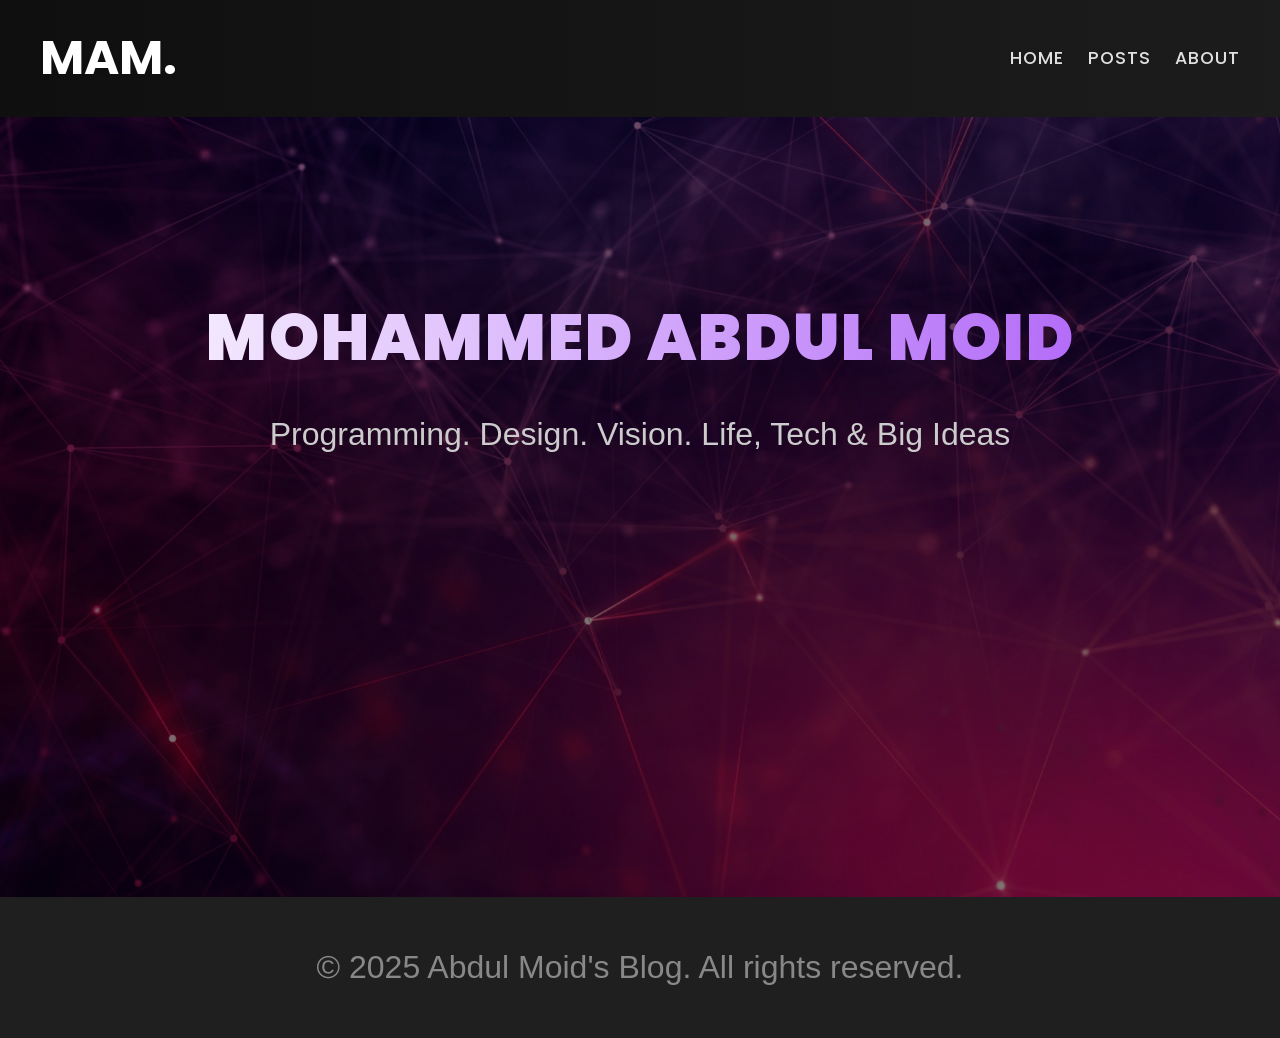
<file: index.html>
<!-- index.html (hero section removed) -->
<!DOCTYPE html>
<html lang="en">
<head>
  <meta charset="UTF-8" />
  <meta name="viewport" content="width=device-width, initial-scale=1.0"/>
  <title>My Dark Blog</title>
  <link rel="stylesheet" href="style.css" />
  <link href="https://fonts.googleapis.com/css2?family=Poppins:wght@500;700&display=swap" rel="stylesheet">
</head>
<body>
  <header class="homepage-header">
    <div class="container">
      <h1 class="blog-title">MAM.</h1>
      <nav id="navbar">
        <ul>
          <li><a href="index.html">HOME</a></li>
          <li><a href="posts.html">POSTS</a></li>
          <li><a href="about.html">ABOUT</a></li>
        </ul>
      </nav>
    </div>
  </header>

  <section class="about-section">
    <div class="name-banner">
      <h1 class="name-highlight">MOHAMMED ABDUL MOID</h1>
      <p class="name-tagline">Programming. Design. Vision. Life, Tech & Big Ideas</p>
    </div>
  </section>

  <footer>
    <div class="container">
        <p style="font-size: 2.0rem;">© 2025 Abdul Moid's Blog. All rights reserved.</p>
    </div>
  </footer>

  <script src="script.js"></script>
</body>
</html>
</file>
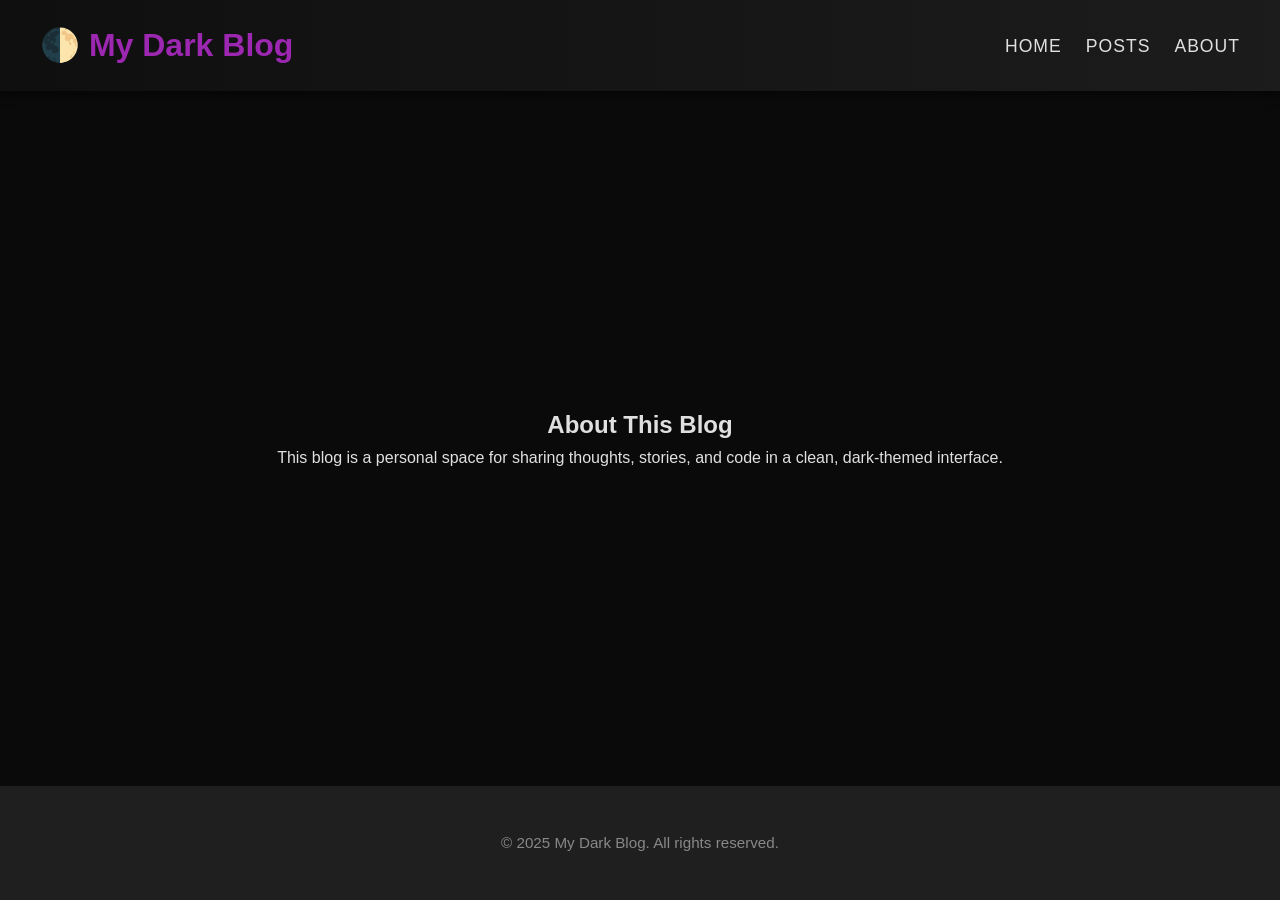
<file: about.html>
<!-- about.html -->
<!DOCTYPE html>
<html lang="en">
<head>
  <meta charset="UTF-8" />
  <meta name="viewport" content="width=device-width, initial-scale=1.0"/>
  <title>About - My Dark Blog</title>
  <link rel="stylesheet" href="style.css" />
</head>
<body>
  <header>
    <div class="container">
      <h1 class="logo">🌓 My Dark Blog</h1>
      <nav id="navbar">
        <ul>
          <li><a href="index.html">Home</a></li>
          <li><a href="posts.html">Posts</a></li>
          <li><a href="about.html">About</a></li>
        </ul>
      </nav>
    </div>
  </header>

  <main class="container full-height">
    <section>
      <h2>About This Blog</h2>
      <p>This blog is a personal space for sharing thoughts, stories, and code in a clean, dark-themed interface.</p>
    </section>
  </main>

  <footer>
    <div class="container">
      <p>© 2025 My Dark Blog. All rights reserved.</p>
    </div>
  </footer>
</body>
</html>
</file>
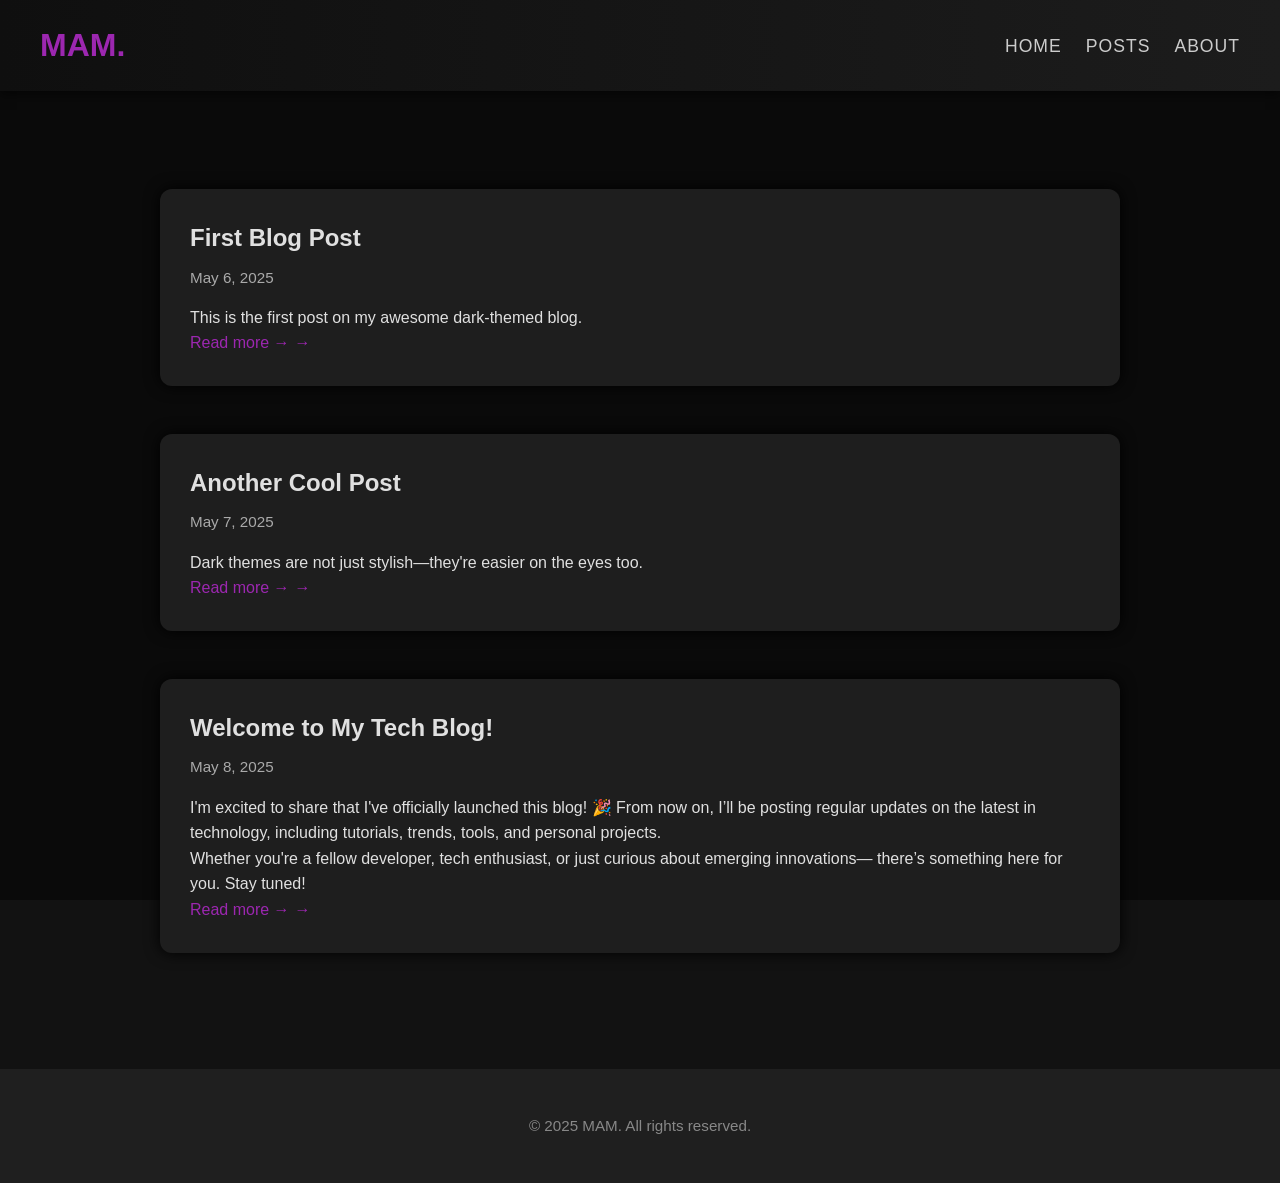
<file: posts.html>
<!DOCTYPE html>
<html lang="en">
<head>
  <meta charset="UTF-8">
  <meta name="viewport" content="width=device-width, initial-scale=1.0">
  <title>Blog Posts - MAM.</title>
  <link rel="stylesheet" href="style.css">
  <link href="https://fonts.googleapis.com/css2?family=Inter:wght@400;500;600&display=swap" rel="stylesheet">
</head>
<body>
  <header>
    <div class="container">
      <h1 class="logo">MAM.</h1>
      <nav>
        <ul>
          <li><a href="index.html">Home</a></li>
          <li><a href="posts.html" class="active">Posts</a></li>
          <li><a href="about.html">About</a></li>
        </ul>
      </nav>
    </div>
  </header>

  <main class="container">
    <div class="posts-list">
      <article class="post">
        <h2>First Blog Post</h2>
        <p class="date">May 6, 2025</p>
        <p>This is the first post on my awesome dark-themed blog.</p>
        <a href="#" class="read-more">Read more →</a>
      </article>

      <article class="post">
        <h2>Another Cool Post</h2>
        <p class="date">May 7, 2025</p>
        <p>Dark themes are not just stylish—they're easier on the eyes too.</p>
        <a href="#" class="read-more">Read more →</a>
      </article>
      <article class="post intro-post">
        <h2>Welcome to My Tech Blog!</h2>
        <p class="date">May 8, 2025</p>
        <p>
          I'm excited to share that I've officially launched this blog! 🎉  
          From now on, I’ll be posting regular updates on the latest in technology, 
          including tutorials, trends, tools, and personal projects.
        </p>
        <p>
          Whether you're a fellow developer, tech enthusiast, or just curious about emerging innovations—
          there’s something here for you. Stay tuned!
        </p>
        <a href="#" class="read-more">Read more →</a>
      </article>
      
    </div>
  </main>

  <footer>
    <div class="container">
      <p>© 2025 MAM. All rights reserved.</p>
    </div>
  </footer>
</body>
</html>
</file>
<file: style.css>
/* Basic Reset */
* {
    margin: 0;
    padding: 0;
    box-sizing: border-box;
  }
  
  /* Color Theme Variables */
  :root {
    --primary: #a855f7;
    --primary-dark: #6b21a8;
    --accent: #c084fc;
    --text-light: #e0e0e0;
    --bg-dark: #121212;
    --bg-medium: #1e1e1e;
  }
  
  /* Layout structure */
  html, body {
    height: 100%;
    font-family: 'Segoe UI', sans-serif;
    background-color: var(--bg-dark);
    color: var(--text-light);
    line-height: 1.6;
    display: flex;
    flex-direction: column;
  }
  
  /* Wrapper to push footer down */
  .main-wrapper {
    flex: 1;
    display: flex;
    flex-direction: column;
  }
  
  /* Containers */
  .container {
    width: 100%;
    max-width: 1000px;
    margin: auto;
    padding: 20px 20px;
  }
  
  /* Header */
  header {
    background: linear-gradient(to right, #0f0f0f, #1c1c1c);
    box-shadow: 0 4px 10px rgba(0, 0, 0, 0.5);
    padding: 0;
  }
  
  header .container {
    display: flex;
    justify-content: space-between;
    align-items: center;
    padding: 20px 40px;
    max-width: 100%;
    margin: 0 auto;
  }
  
  /* Logo */
  .logo {
    font-size: 28px;
    font-weight: bold;
    color: #fff;
    display: flex;
    align-items: center;
    gap: 10px;
    white-space: nowrap;
  }
  
  /* Navigation */
  nav ul {
    list-style: none;
    display: flex;
    gap: 24px;
    align-items: center;
    margin: 0;
    padding: 0;
  }
  
  nav a {
    font-size: 1.1rem;
    padding: 10px 16px;
    color: #ccc;
    border-radius: 8px;
    text-decoration: none;
    transition: background 0.3s ease, color 0.3s ease;
  }
  
  nav a:hover {
    color: var(--primary);
    background-color: #1f1f1f;
  }
/* Add to style.css */
.hero-content {
    text-align: center;
    padding: 60px 20px;
  }
  
  .hero-heading {
    font-size: 3rem;
    font-weight: 700;
    margin-bottom: 20px;
    color: var(--primary);
  }
  
  .hero-description {
    font-size: 1.25rem;
    color: #ccc;
    margin-bottom: 30px;
    max-width: 700px;
    margin-left: auto;
    margin-right: auto;
  }
  
  .hero-buttons {
    display: flex;
    justify-content: center;
    gap: 20px;
    flex-wrap: wrap;
  }
  
  .primary-btn {
    background-color: var(--primary);
    color: var(--bg-dark);
  }
  
  .outline-btn {
    background-color: transparent;
    border: 2px solid var(--primary);
    color: var(--primary);
  }
  
  .outline-btn:hover {
    background-color: var(--primary);
    color: var(--bg-dark);
  }
  
  .glow-btn {
    box-shadow: 0 0 10px var(--primary), 0 0 20px var(--primary), 0 0 30px var(--primary);
    transition: box-shadow 0.3s ease-in-out, transform 0.2s ease-in-out;
  }
  
  .glow-btn:hover {
    transform: translateY(-3px);
    box-shadow: 0 0 12px var(--accent), 0 0 25px var(--primary), 0 0 40px var(--primary-dark);
  }
  /* Hero Section */
  .hero {
    position: relative;
    overflow: hidden;
    z-index: 1;
    background: linear-gradient(to right, #1e0a33, #3a0c59); /* NEW: different from navbar */
    padding: 100px 20px;
    border-top: 1px solid rgba(255, 255, 255, 0.05);
  }
  
  .hero::before {
    content: '';
    position: absolute;
    top: var(--mouse-y, 50%);
    left: var(--mouse-x, 50%);
    transform: translate(-50%, -50%);
    width: 200%;
    height: 200%;
    background: radial-gradient(
      circle at center,
      rgba(168, 85, 247, 0.3),
      rgba(192, 132, 252, 0.2),
      rgba(107, 33, 168, 0.1),
      transparent 70%
    );
    border-radius: 50%;
    pointer-events: none;
    opacity: 0;
    transition: opacity 0.3s ease;
    z-index: -1;
    animation: pulseWeave 6s ease-in-out infinite;
  }
  
  .hero:hover::before {
    opacity: 1;
  }
  
  @keyframes pulseWeave {
    0%, 100% {
      transform: translate(-50%, -50%) scale(1);
    }
    50% {
      transform: translate(-50%, -50%) scale(1.2);
    }
  }
  
  .hero-title {
    font-size: 4rem;
    font-weight: 700;
    margin-bottom: 20px;
    line-height: 1.2;
  }
  
  .hero-title span {
    color: var(--primary);
  }
  
  .hero-subtitle {
    font-size: 1.5rem;
    margin-bottom: 40px;
    color: #ccc;
  }
  
  /* Button */
  .btn {
    display: inline-block;
    padding: 14px 30px;
    background-color: var(--primary);
    color: var(--bg-dark);
    font-weight: bold;
    font-size: 1.1rem;
    border-radius: 10px;
    text-decoration: none;
    transition: background 0.3s ease, transform 0.2s ease;
    box-shadow: 0 4px 12px rgba(168, 85, 247, 0.4);
  }
  
  .btn:hover {
    background-color: var(--primary-dark);
    transform: translateY(-2px);
  }
  
  /* About Section */
  .about-section {
    background-image: url('wallpaperflare.com_wallpaper.jpg');
    background-size: cover;
    background-position: center;
    background-repeat: no-repeat;
    padding: 100px 20px 300px;
    position: relative;
    z-index: 1;
    color: #fff;
    text-align: center;
    min-height: calc(100vh - 120px);
  
    /* Remove or tone down filter */
    /* filter: brightness(1.15) contrast(1.2); */
  }
  
  .about-section::before {
    content: '';
    position: absolute;
    top: 0; left: 0; right: 0; bottom: 0;
  
    /* LIGHTER overlay now */
    background: rgba(0, 0, 0, 0.5); 
    z-index: -1;
  }
  
  .about-box {
    max-width: 1000px;
    margin: 0 auto;
    padding: 60px;
    background: rgba(10, 10, 25, 0.65);
    border: 1px solid #8b5cf6;
    border-radius: 20px;
    backdrop-filter: blur(6px);
    font-size: 1.15rem;
    line-height: 1.75;
  }
  
  
  
  
  
  /* Posts */
  .post {
    background-color: var(--bg-medium);
    padding:30px;
    margin: 30px 0;
    border-radius: 12px;
    box-shadow: 0 0 15px #000;
    transition: transform 0.5s ease;
  }
  
  .post:hover {
    transform: translateY(-7px);
  }
  
  .post .date {
    font-size: 0.95em;
    color: #aaa;
    margin-bottom: 15px;
  }
  
  .post h3 {
    font-size: 1.8rem;
    margin-bottom: 10px;
  }
  
  /* Full-height area (extra utility) */
  .full-height {
    flex: 1;
    display: flex;
    flex-direction: column;
    justify-content: center;
    padding: 60px 20px;
    text-align: center;
  }
  
  /* Footer */
  footer {
    background-color: #1f1f1f;
    padding: 25px 0;
    text-align: center;
    color: #888;
    font-size: 0.95rem;
    margin-top: auto;
  }
  
  /* Responsive Design */
  @media (max-width: 768px) {
    header .container {
      flex-direction: column;
      align-items: center;
      padding: 20px;
    }
  
    .hero-subtitle {
      font-size: 1.1rem;
    }
  
    .btn {
      padding: 12px 20px;
      font-size: 1rem;
    }
  
    .about-section h2 {
      font-size: 2rem;
    }
  
    .about-section p {
      font-size: 1.1rem;
    }
  
    nav ul {
      flex-direction: column;
      gap: 10px;
      margin-top: 10px;
    }
  
    .logo {
      margin-bottom: 10px;
    }
  }
  
  /* Blog Title Hover */
  .blog-title {
    font-family: 'Poppins', sans-serif;
    font-weight: 700; 
    font-size: 3.0rem;
    color: white;
    cursor: pointer;
    transition: color 0.3s ease;
    text-shadow: 0 2px 4px rgba(0,0,0,0.1);
  }
  
  .blog-title:hover {
    color: var(--primary);
    text-shadow: 0 4px 8px rgba(0,0,0,0.2);
  }
  
  /* Navigation Link Shine Effect */
  nav ul li a {
    position: relative;
    font-family: 'Poppins', sans-serif;
    font-weight: 500;
    font-size: 1.1rem;
    color: white;
    text-decoration: none;
    text-transform: uppercase;
    letter-spacing: 1px;
    padding: 0.5rem 0;
    transition: all 0.4s ease;
  }
  
 /* Shine Effect + Hover Animation */
nav ul li a::before {
    content: '';
    position: absolute;
    width: 100%;
    height: 2px;
    bottom: 0;
    left: 0;
    background-color: var(--primary);
    visibility: hidden;
    transform: scaleX(0);
    transition: all 0.3s ease-in-out;
  }
  
  nav ul li a:hover {
    color: var(--primary);
    transform: translateY(-3px); /* Slight lift effect */
  }
  
  nav ul li a:hover::before {
    visibility: visible;
    transform: scaleX(1);
  }
  .name-banner {
    text-align: center;
    color: white;
    padding: 70px 20px 200px;
  }
  
  .name-highlight {
    font-size: 4rem;
    font-weight: 900;
    font-family: 'Poppins', sans-serif;
    text-transform: uppercase;
    letter-spacing: 2px;
  
    /* Gradient text styling with full fallback */
    background: linear-gradient(to right, #ffffff, #a855f7);
    background-clip: text;
    -webkit-background-clip: text;
    color: transparent;
    -webkit-text-fill-color: transparent;
  
    /* Animation */
    animation: floatIn 2.2s ease-out;
  }
  
  
  .name-tagline {
    margin-top: 20px;
    font-size: 2rem;
    font-weight: 500;
    color: #ccc;
    font-family: 'Segoe UI', sans-serif;
    animation: floatIn 1.6s ease-out;
  }

  /* Navbar Link Hover Animation */
nav ul li a {
  position: relative;
  color: #ccc;
  text-decoration: none;
  transition: all 0.3s ease-in-out;
  overflow: hidden;
  z-index: 1;
}

nav ul li a::after {
  content: '';
  position: absolute;
  left: 0;
  bottom: 0;
  height: 2px;
  width: 100%;
  background: linear-gradient(90deg, var(--primary), var(--accent), var(--primary-dark));
  transform: scaleX(0);
  transform-origin: left;
  transition: transform 0.3s ease-in-out;
  z-index: -1;
}

nav ul li a:hover::after {
  transform: scaleX(1);
}

nav ul li a:hover {
  color: var(--primary);
  animation: navPulse 0.5s ease;
}
/* POSTS PAGE SPECIFIC STYLES */
/* ===== COLOR VARIABLES ===== */
:root {
    --black: #0a0a0a;
    --dark: #1a1a1a;
    --primary: #9c27b0;        /* Vibrant purple */
    --primary-light: #ba68c8;  /* Lighter purple */
    --primary-dark: #7b1fa2;   /* Darker purple */
    --text: #e0e0e0;
    --text-muted: #888;
  }
  
  /* ===== BASE STYLES ===== */
  body {
    background-color: var(--black);
    color: var(--text);
    font-family: 'Inter Tight', sans-serif;
  }
  
  /* ===== HEADER ===== */
  .blog-header {
    border-bottom: 1px solid #333;
    padding: 1.5rem 0;
  }
  
  .logo {
    color: var(--primary);
    font-size: 2rem;
    margin: 0;
  }
  
  #navbar ul {
    display: flex;
    gap: 1.5rem;
    padding: 0;
  }
  
  #navbar a {
    color: var(--text);
    text-decoration: none;
    font-weight: 500;
    position: relative;
    transition: color 0.3s ease;
  }
  
  #navbar a:hover {
    color: var(--primary-light);
  }
  
  #navbar a.active {
    color: var(--primary);
  }
  
  #navbar a.active::after {
    content: '';
    position: absolute;
    width: 100%;
    height: 2px;
    bottom: -5px;
    left: 0;
    background: var(--primary);
  }
  
  /* ===== POST CARDS ===== */
  .posts-container {
    max-width: 800px;
    margin: 3rem auto;
    padding: 0 1.5rem;
  }
  
  .post-card {
    background: var(--dark);
    border-radius: 8px;
    padding: 2rem;
    margin-bottom: 2rem;
    transition: all 0.3s ease;
    border-left: 3px solid transparent;
  }
  
  .post-card:hover {
    transform: translateY(-5px);
    box-shadow: 0 10px 25px rgba(156, 39, 176, 0.1);
    border-left-color: var(--primary);
  }
  
  .post-title {
    font-size: 1.5rem;
    margin: 0;
    color: var(--text);
  }
  
  .post-date {
    color: var(--text-muted);
    font-size: 0.9rem;
  }
  
  .post-excerpt {
    color: var(--text);
    opacity: 0.9;
    line-height: 1.6;
    margin: 1rem 0;
  }
  .posts-list {
    padding: 3rem 0;
  }
  
  .post {
    margin-bottom: 3rem;
    max-width: 100%;
  }
  
  .post h2 {
    color: var(--text);
    font-weight: 600;
    margin-bottom: 0.5rem;
  }
  
  .read-more {
    color: var(--primary);
    text-decoration: none;
    font-weight: 500;
    display: inline-flex;
    align-items: center;
    gap: 0.3rem;
    transition: all 0.3s ease;
  }
  
  .read-more:hover {
    color: var(--primary-light);
    transform: translateX(5px);
  }
  
  .read-more::after {
    content: '→';
    transition: transform 0.3s ease;
  }
  
  .read-more:hover::after {
    transform: translateX(3px);
  }
  
  /* ===== FOOTER ===== */
  .blog-footer {
    text-align: center;
    padding: 2rem 0;
    border-top: 1px solid #333;
  }
  
  .copyright {
    color: var(--text-muted);
    font-size: 0.9rem;
  }

@keyframes navPulse {
  0% {
    transform: scale(1);
    text-shadow: 0 0 0 transparent;
  }
  50% {
    transform: scale(1.08);
    text-shadow: 0 0 8px var(--accent);
  }
  100% {
    transform: scale(1);
    text-shadow: 0 0 0 transparent;
  }
}
  @keyframes floatIn {
    0% {
      opacity: 0;
      transform: translateY(40px);
    }
    100% {
      opacity: 1;
      transform: translateY(0);
    }
  }
  
  @keyframes shine {
    0% {
      background-position: 0% 50%;
    }
    50% {
      background-position: 100% 50%;
    }
    100% {
      background-position: 0% 50%;
    }


      
  }
</file>
